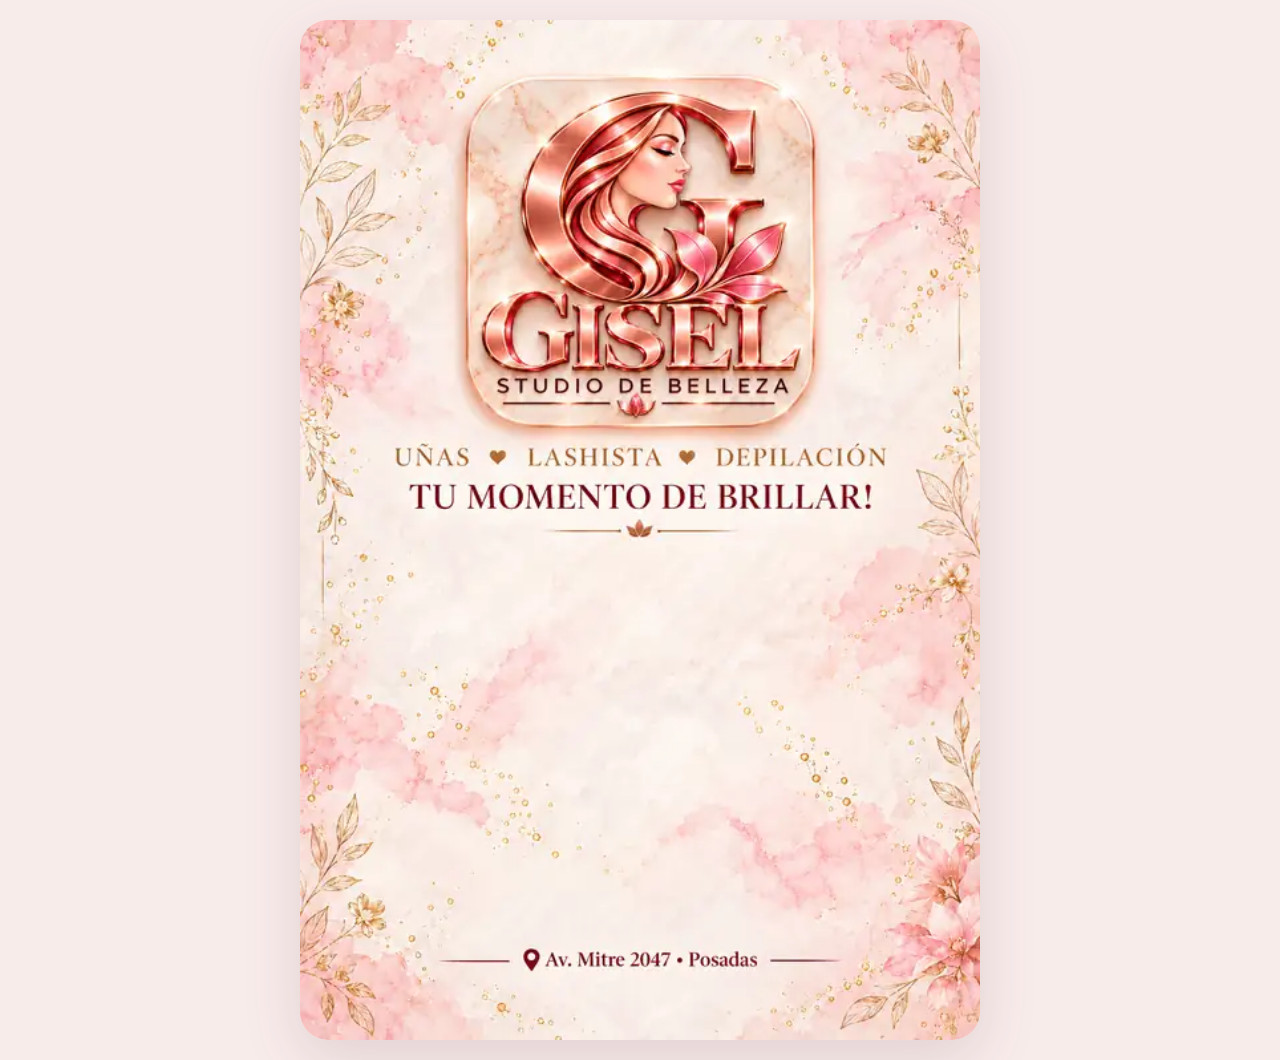
<file: index.html>
<!doctype html>
<html lang="es">
<head>
  <meta charset="utf-8" />
  <meta name="viewport" content="width=device-width, initial-scale=1" />
  <meta name="theme-color" content="#f8eceb" />
  <meta name="description" content="Gisel Studio de Belleza — uñas, lashista, depilación, catálogo y combos especiales." />
  <title>Gisel Studio de Belleza</title>
  <link id="site-favicon" rel="icon" href="assets/favicon-final.png" />
  <link rel="stylesheet" href="styles.css?v=20261030-exact-layers-v7" />
</head>
<body data-page="home" data-base=".">
  <!-- build: home-exact-layers-v7-20261030 -->
  <main class="poster-shell" aria-label="Gisel Studio de Belleza">
    <img
      id="poster-art"
      class="poster-art"
      src="[data-uri]"
      alt="Gisel Studio de Belleza. Uñas, lashista y depilación. Tu momento de brillar. Combos especiales, catálogo de servicios, WhatsApp y ubicación en Av. Mitre 2047, Posadas."
    />

    <nav id="socials" class="poster-socials" aria-label="Redes sociales y ubicación"></nav>
    <section id="home-actions" class="poster-actions" aria-label="Enlaces principales"></section>
    <a id="bottom-map-hotspot" class="poster-hotspot poster-map-bottom" href="#" target="_blank" rel="noopener" aria-label="Ver ubicación en el mapa">
      <span class="sr-only">Av. Mitre 2047, Posadas</span>
    </a>
  </main>

  <script src="assets/site.js?v=20261030-exact-layers-v7"></script>
</body>
</html>
</file>
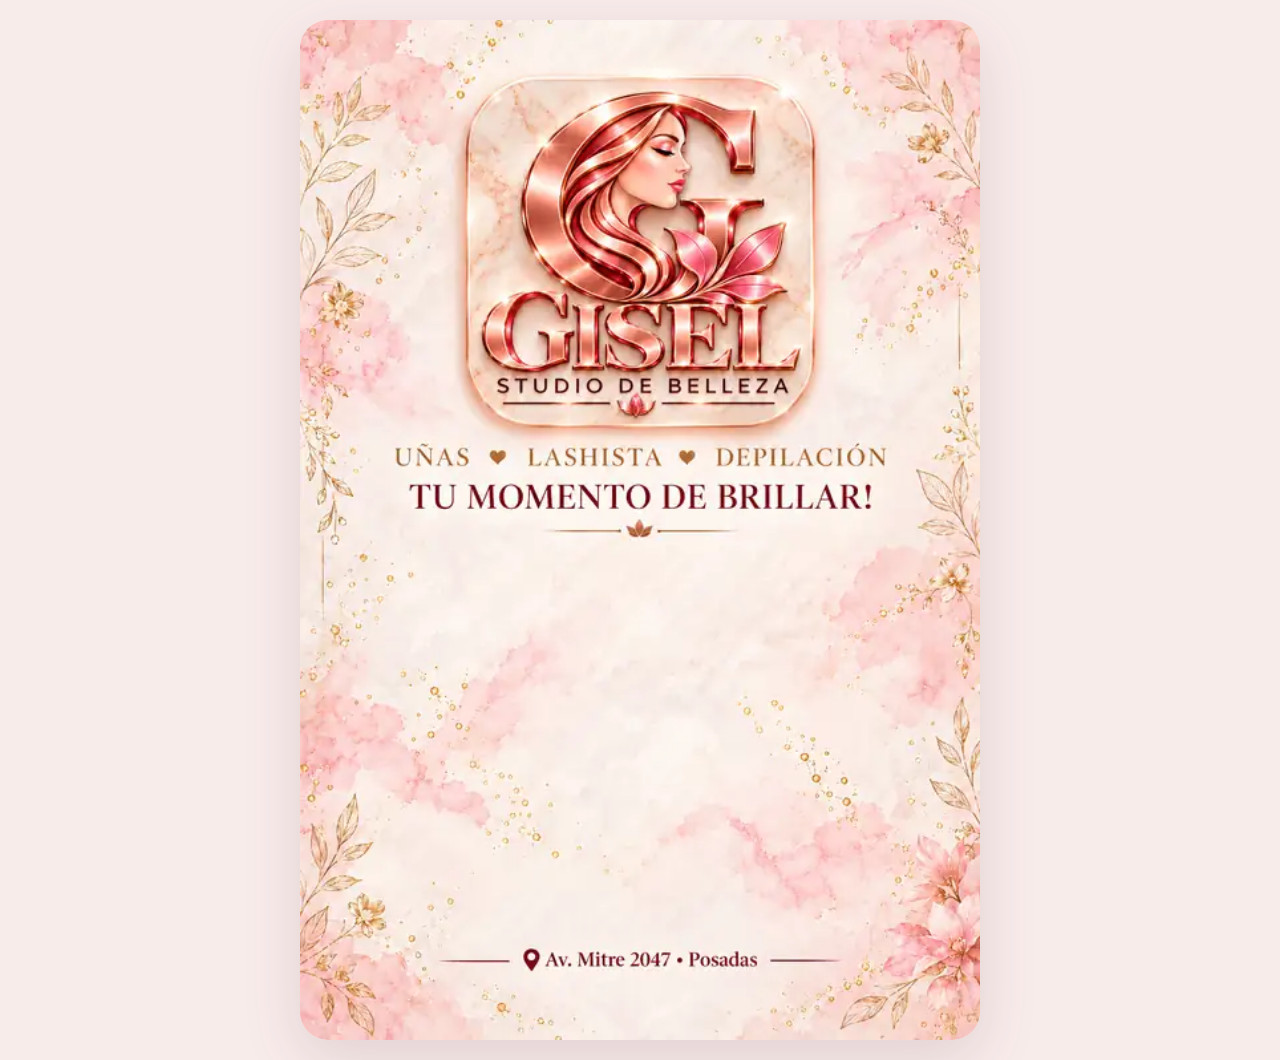
<file: landings/index.html>
<!doctype html><html lang="es"><head><meta charset="utf-8"><meta name="viewport" content="width=device-width,initial-scale=1"><meta http-equiv="refresh" content="0;url=../index.html"><title>Gisel Studio de Belleza</title></head><body><script>location.replace('../index.html');</script></body></html>
</file>
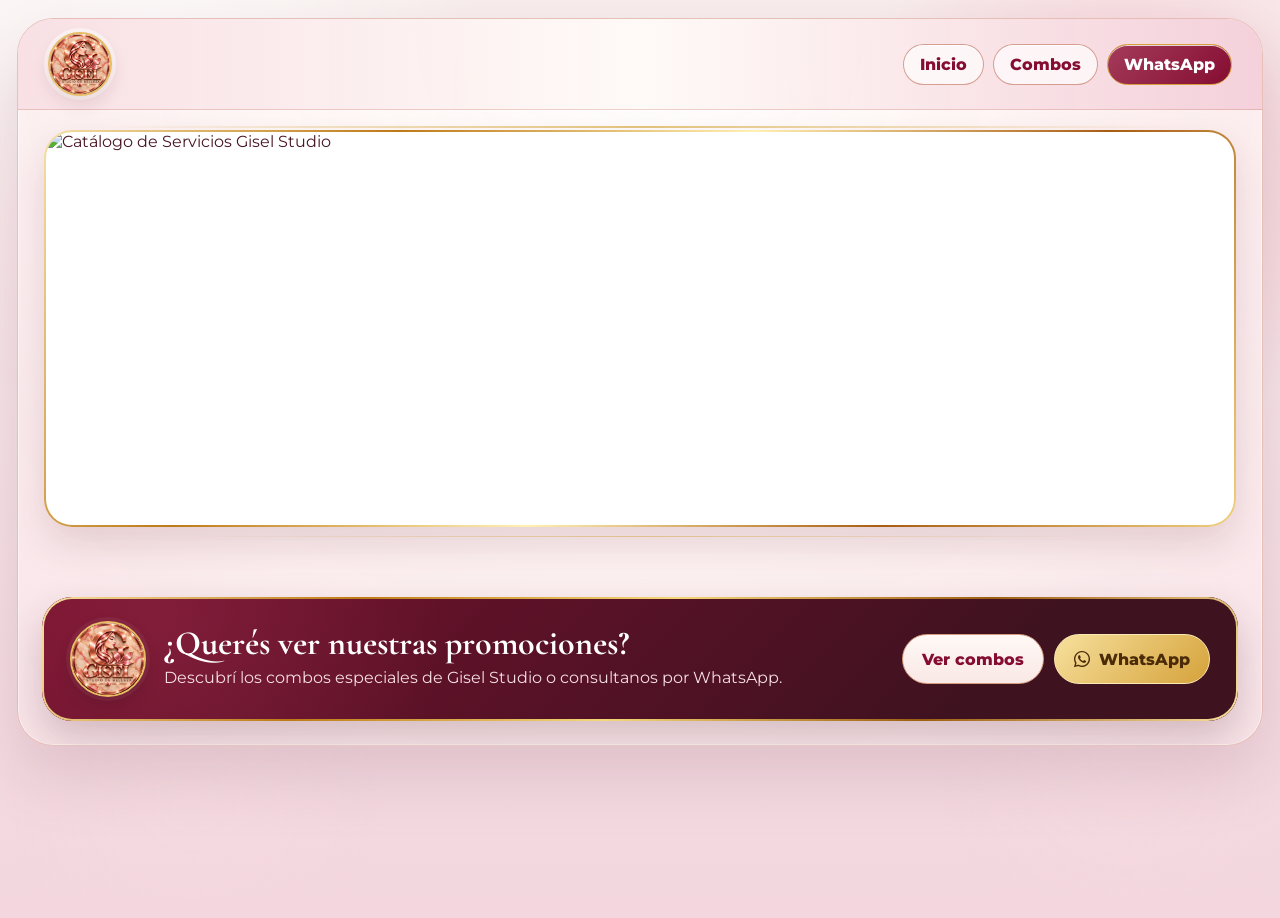
<file: landings/catalogo-servicios.html>
<!doctype html>
<html lang="es">
<head>
  <meta charset="utf-8" />
  <meta name="viewport" content="width=device-width, initial-scale=1" />
  <meta name="theme-color" content="#850D32" />
  <meta name="description" content="Catálogo de servicios de Gisel Studio de Belleza." />
  <title>Catálogo de Servicios | Gisel Studio de Belleza</title>
  <link rel="preconnect" href="https://fonts.googleapis.com">
  <link rel="preconnect" href="https://fonts.gstatic.com" crossorigin>
  <link href="https://fonts.googleapis.com/css2?family=Allura&family=Cormorant+Garamond:wght@600;700&family=Montserrat:wght@400;500;600;700;800&display=swap" rel="stylesheet">
  <link rel="stylesheet" href="https://cdn.jsdelivr.net/npm/bootstrap-icons@1.11.3/font/bootstrap-icons.min.css">
  <link id="site-favicon" rel="icon" href="../assets/favicon-final.png" />
  <link rel="stylesheet" href="styles.css?v=20261125-cover-fix2" />
</head>
<body data-page="catalog" data-base="..">
  <!-- build: cover-fix2-20261125 -->
  <main class="page">
    <header class="topbar">
      <a class="brand-mini" href="../index.html"><img id="top-logo" src="../assets/logo-circular-final.webp" alt="Gisel Studio" /></a>
      <nav class="mini-nav">
        <a href="../index.html">Inicio</a>
        <a href="combos-promos.html">Combos</a>
        <a id="top-whatsapp" class="is-primary" href="#" target="_blank" rel="noopener">WhatsApp</a>
      </nav>
    </header>

    <section class="cover-wrap"><img id="catalog-cover" class="cover-image" alt="Catálogo de Servicios Gisel Studio" /></section>

    <section class="section" id="servicios">
      <div id="services-grid" class="product-grid"></div>
      <div id="services-empty" class="empty-state" hidden>Próximamente vas a encontrar nuestros servicios acá.</div>
    </section>

    <footer class="client-footer">
      <div class="client-footer-main">
        <img id="catalog-footer-logo" src="../assets/logo-circular-final.webp" alt="Gisel Studio de Belleza" />
        <div class="client-footer-copy">
          <h2 id="catalog-footer-title">¿Querés ver nuestras promociones?</h2>
          <p id="catalog-footer-text">Descubrí los combos especiales de Gisel Studio o consultanos por WhatsApp.</p>
        </div>
      </div>
      <div class="client-footer-actions">
        <a class="btn btn-light" href="combos-promos.html">Ver combos</a>
        <a id="catalog-footer-wa" class="btn btn-gold" href="#" target="_blank" rel="noopener"><i class="bi bi-whatsapp"></i> WhatsApp</a>
      </div>
    </footer>
  </main>
  <script src="../assets/site.js?v=20261125-cover-fix2"></script>
</body>
</html>
</file>
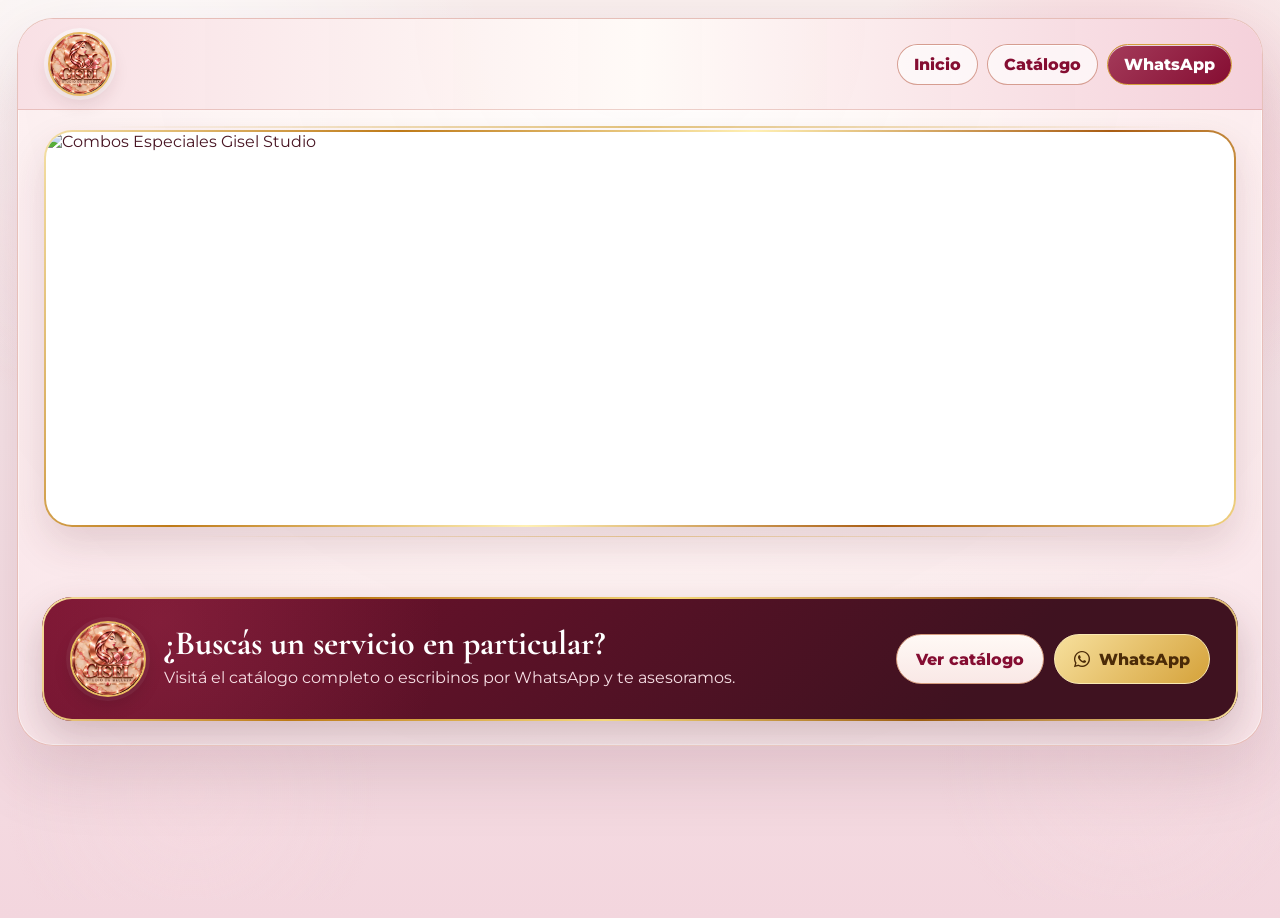
<file: landings/combos-promos.html>
<!doctype html>
<html lang="es">
<head>
  <meta charset="utf-8" />
  <meta name="viewport" content="width=device-width, initial-scale=1" />
  <meta name="theme-color" content="#850D32" />
  <meta name="description" content="Combos especiales de Gisel Studio de Belleza." />
  <title>Combos Especiales | Gisel Studio de Belleza</title>
  <link rel="preconnect" href="https://fonts.googleapis.com">
  <link rel="preconnect" href="https://fonts.gstatic.com" crossorigin>
  <link href="https://fonts.googleapis.com/css2?family=Allura&family=Cormorant+Garamond:wght@600;700&family=Montserrat:wght@400;500;600;700;800&display=swap" rel="stylesheet">
  <link rel="stylesheet" href="https://cdn.jsdelivr.net/npm/bootstrap-icons@1.11.3/font/bootstrap-icons.min.css">
  <link id="site-favicon" rel="icon" href="../assets/favicon-final.png" />
  <link rel="stylesheet" href="styles.css?v=20261125-cover-fix2" />
</head>
<body data-page="combos" data-base="..">
  <!-- build: cover-fix2-20261125 -->
  <main class="page">
    <header class="topbar">
      <a class="brand-mini" href="../index.html"><img id="top-logo" src="../assets/logo-circular-final.webp" alt="Gisel Studio" /></a>
      <nav class="mini-nav">
        <a href="../index.html">Inicio</a>
        <a href="catalogo-servicios.html">Catálogo</a>
        <a id="top-whatsapp" class="is-primary" href="#" target="_blank" rel="noopener">WhatsApp</a>
      </nav>
    </header>

    <section class="cover-wrap"><img id="combos-cover" class="cover-image" alt="Combos Especiales Gisel Studio" /></section>

    <section class="section" id="combos">
      <div id="combos-grid" class="product-grid"></div>
      <div id="combos-empty" class="empty-state" hidden>Muy pronto vas a encontrar nuestros combos especiales acá.</div>
    </section>

    <footer class="client-footer">
      <div class="client-footer-main">
        <img id="combos-footer-logo" src="../assets/logo-circular-final.webp" alt="Gisel Studio de Belleza" />
        <div class="client-footer-copy">
          <h2 id="combos-footer-title">¿Buscás un servicio en particular?</h2>
          <p id="combos-footer-text">Visitá el catálogo completo o escribinos por WhatsApp y te asesoramos.</p>
        </div>
      </div>
      <div class="client-footer-actions">
        <a class="btn btn-light" href="catalogo-servicios.html">Ver catálogo</a>
        <a id="combos-footer-wa" class="btn btn-gold" href="#" target="_blank" rel="noopener"><i class="bi bi-whatsapp"></i> WhatsApp</a>
      </div>
    </footer>
  </main>
  <script src="../assets/site.js?v=20261125-cover-fix2"></script>
</body>
</html>
</file>
<file: styles.css>
*{box-sizing:border-box}
html,body{margin:0;min-height:100%}
html{background:#f8eceb}
body{
  min-height:100vh;
  display:flex;
  justify-content:center;
  align-items:flex-start;
  background:#f8eceb;
  overflow-x:hidden;
}
.poster-shell{
  position:relative;
  width:min(100%,680px);
  aspect-ratio:2/3;
  margin:0 auto;
  background:#fff7f3;
  overflow:hidden;
  isolation:isolate;
}
.poster-art{
  position:absolute;
  inset:0;
  z-index:1;
  display:block;
  width:100%;
  height:100%;
  object-fit:cover;
  opacity:0;
  transition:opacity .18s ease;
  user-select:none;
  -webkit-user-select:none;
  -webkit-user-drag:none;
}
.poster-art.is-loaded{opacity:1}

.poster-socials,
.poster-actions{
  position:absolute;
  inset:0;
  z-index:4;
  pointer-events:none;
}

.poster-socials .social,
.poster-actions .action-card{
  position:absolute;
  pointer-events:auto;
  display:block;
  margin:0;
  padding:0;
  border:0;
  background:transparent;
  text-decoration:none;
  line-height:0;
  transition:transform .22s ease,filter .22s ease;
  transform-origin:center;
}
.poster-socials .social{
  top:51.55%;
  width:7.8%;
  aspect-ratio:1;
  border-radius:50%;
}
.poster-socials .social--instagram{left:29.15%}
.poster-socials .social--facebook{left:40.45%}
.poster-socials .social--tiktok{left:51.75%}
.poster-socials .social--maps{left:63.05%}

.poster-socials .social img,
.poster-actions .action-card img{
  display:block;
  width:100%;
  height:100%;
  object-fit:contain;
  pointer-events:none;
  user-select:none;
  -webkit-user-drag:none;
}
.poster-socials .social.is-disabled{cursor:default}

.poster-actions .action-card{
  left:15.35%;
  width:69.35%;
  border-radius:999px;
}
.poster-actions .action-card--combos{top:58.05%}
.poster-actions .action-card--catalogo{top:68.35%}
.poster-actions .action-card--whatsapp{top:78.60%}

@media(hover:hover){
  .poster-socials .social:hover{
    transform:translateY(-5%) scale(1.08);
    filter:brightness(1.07) saturate(1.05) drop-shadow(0 7px 9px rgba(102,32,45,.22));
  }
  .poster-actions .action-card:hover{
    transform:translateY(-2.5%) scale(1.016);
    filter:brightness(1.035) saturate(1.025) drop-shadow(0 9px 12px rgba(101,34,46,.18));
  }
}

.poster-hotspot{
  position:absolute;
  z-index:5;
  display:block;
  left:27%;
  top:89.3%;
  width:46%;
  height:5.2%;
  border-radius:999px;
  text-decoration:none;
}
.poster-hotspot:focus-visible,
.poster-socials .social:focus-visible,
.poster-actions .action-card:focus-visible{
  outline:3px solid #850d32;
  outline-offset:3px;
}
.sr-only{
  position:absolute!important;
  width:1px!important;height:1px!important;padding:0!important;margin:-1px!important;
  overflow:hidden!important;clip:rect(0,0,0,0)!important;white-space:nowrap!important;border:0!important;
}
@media(min-width:681px){
  body{padding:20px 0}
  .poster-shell{
    border-radius:28px;
    box-shadow:0 18px 60px rgba(96,45,56,.14);
  }
}
@media(max-width:460px){
  .poster-socials .social{width:7.5%}
  .poster-socials .social--instagram{left:29.65%}
  .poster-socials .social--facebook{left:40.65%}
  .poster-socials .social--tiktok{left:51.65%}
  .poster-socials .social--maps{left:62.65%}
}
</file>
<file: landings/styles.css>
:root{
  --rose:#c77b69;
  --blush:#f4c4cf;
  --pearl:#fff8f6;
  --cream:#fffaf7;
  --burgundy:#850d32;
  --fuchsia:#c51c56;
  --gold:#d3a03c;
  --gold-soft:#f0dc9a;
  --copper:#e5a476;
  --wine:#481523;
  --shadow:0 26px 68px rgba(89,26,44,.15);
}
*{box-sizing:border-box}
html{scroll-behavior:smooth}
body{
  margin:0;
  min-height:100vh;
  font-family:"Montserrat",Arial,sans-serif;
  color:var(--wine);
  background:
    radial-gradient(circle at 12% 8%,rgba(255,255,255,.85),transparent 24%),
    radial-gradient(circle at 88% 15%,rgba(246,196,207,.68),transparent 20%),
    linear-gradient(180deg,#f9efee 0%,#f7e4e8 48%,#f3d6de 100%);
}
body::before{
  content:"";
  position:fixed;
  inset:0;
  z-index:-1;
  background:
    radial-gradient(circle at 8% 25%,rgba(245,201,212,.36),transparent 14%),
    radial-gradient(circle at 92% 25%,rgba(245,201,212,.35),transparent 14%),
    radial-gradient(circle at 15% 88%,rgba(248,220,226,.36),transparent 14%),
    radial-gradient(circle at 88% 84%,rgba(248,220,226,.36),transparent 14%);
}
.page{
  width:min(1260px,calc(100vw - 34px));
  margin:18px auto;
  border-radius:36px;
  overflow:hidden;
  border:1px solid rgba(199,123,105,.40);
  background:
    radial-gradient(circle at 50% 0%,rgba(255,255,255,.95),rgba(255,249,247,.92) 30%,rgba(249,229,233,.90) 100%);
  box-shadow:var(--shadow),inset 0 0 0 1px rgba(255,255,255,.55);
}
.topbar{
  display:flex;
  align-items:center;
  justify-content:space-between;
  gap:20px;
  padding:13px 30px;
  background:linear-gradient(90deg,rgba(248,223,228,.96),rgba(255,250,247,.98),rgba(244,207,217,.96));
  border-bottom:1px solid rgba(199,123,105,.32);
}
.brand-mini img{
  width:64px;
  height:64px;
  display:block;
  object-fit:cover;
  border-radius:50%;
  border:2px solid #e8bd67;
  box-shadow:0 8px 18px rgba(72,21,35,.12),0 0 0 4px rgba(255,255,255,.55);
}
.mini-nav{
  display:flex;
  align-items:center;
  gap:9px;
  flex-wrap:wrap;
}
.mini-nav a{
  text-decoration:none;
  font-weight:800;
  color:var(--burgundy);
  padding:10px 16px;
  border-radius:999px;
  border:1px solid rgba(199,123,105,.72);
  background:rgba(255,255,255,.68);
  box-shadow:inset 0 1px 0 rgba(255,255,255,.8);
}
.mini-nav a:hover{background:#fff}
.mini-nav a.is-primary{
  color:#fff;
  background:linear-gradient(135deg,#a43b5a,var(--burgundy));
  border-color:var(--gold);
}
.cover-wrap{
  padding:20px 26px 0;
  position:relative;
}
.cover-wrap::before{
  content:"";
  position:absolute;
  left:7%;
  right:7%;
  top:16px;
  height:2px;
  background:linear-gradient(90deg,transparent,#d9ae52,transparent);
  opacity:.75;
}
.cover-image{
  width:100%;
  aspect-ratio:3 / 1;
  object-fit:cover;
  display:block;
  border-radius:28px;
  border:2px solid transparent;
  background:
    linear-gradient(#fff,#fff) padding-box,
    linear-gradient(120deg,#f4e0a6,#be7a18,#fff0b4,#a95d13,#efd07f) border-box;
  box-shadow:0 18px 38px rgba(92,29,47,.15);
}
.section{
  padding:24px 34px 46px;
  position:relative;
}
.section::before{
  content:"";
  position:absolute;
  top:9px;
  left:50%;
  width:72%;
  height:1px;
  transform:translateX(-50%);
  background:linear-gradient(90deg,transparent,rgba(211,160,60,.5),transparent);
}
.section-head.centered{
  text-align:center;
  max-width:760px;
  margin:0 auto 30px;
}
.section-script{
  display:block;
  margin-bottom:5px;
  font-family:"Allura",cursive;
  font-size:clamp(34px,3.8vw,48px);
  color:#9a7438;
  line-height:1;
}
.section-head h1{
  margin:0;
  font-family:"Cormorant Garamond",Georgia,serif;
  color:var(--burgundy);
  font-size:clamp(44px,5vw,66px);
  line-height:.92;
  text-transform:uppercase;
  letter-spacing:.03em;
}
.section-head p{
  margin:12px 0 0;
  line-height:1.7;
  color:#70404d;
  font-size:16px;
}
.product-grid{
  display:grid;
  grid-template-columns:repeat(3,minmax(0,1fr));
  gap:22px;
}
.product-card{
  position:relative;
  overflow:hidden;
  border-radius:28px;
  border:2px solid transparent;
  background:
    linear-gradient(160deg,rgba(255,255,255,.96),rgba(249,229,233,.96)) padding-box,
    linear-gradient(130deg,#f4e1ad,#c27e1e,#ffeeb0,#b56c19,#edc86f) border-box;
  box-shadow:0 14px 34px rgba(82,29,44,.11);
  transition:transform .22s ease,box-shadow .22s ease;
}
.product-card:hover{
  transform:translateY(-4px);
  box-shadow:0 20px 42px rgba(82,29,44,.16);
}
.product-image-wrap{
  aspect-ratio:4/3;
  overflow:hidden;
  background:#efd2d7;
}
.product-image{
  width:100%;
  height:100%;
  object-fit:cover;
  display:block;
  transition:transform .32s ease;
}
.product-card:hover .product-image{transform:scale(1.035)}
.product-badge{
  position:absolute;
  top:15px;
  left:15px;
  z-index:2;
  padding:8px 13px;
  border-radius:999px;
  color:#fff;
  font-size:12px;
  font-weight:800;
  letter-spacing:.04em;
  background:var(--badge);
  border:1px solid rgba(255,255,255,.55);
  box-shadow:0 8px 18px rgba(72,21,35,.20);
}
.product-copy{padding:22px}
.product-copy h2{
  margin:0;
  font-family:"Cormorant Garamond",Georgia,serif;
  font-size:36px;
  line-height:.95;
  color:var(--burgundy);
}
.product-copy p{
  min-height:62px;
  margin:13px 0 17px;
  line-height:1.65;
  color:#6a3443;
}
.product-price{
  display:inline-block;
  margin-top:10px;
  padding:8px 13px;
  border-radius:999px;
  background:linear-gradient(135deg,#fff8dd,#efd086);
  border:1px solid #c9942c;
  font-weight:800;
  color:#744607;
  box-shadow:inset 0 1px 0 rgba(255,255,255,.7);
}
.btn{
  display:inline-flex;
  align-items:center;
  justify-content:center;
  gap:9px;
  min-height:50px;
  padding:0 19px;
  border-radius:999px;
  text-decoration:none;
  font-weight:800;
  transition:transform .18s ease,filter .18s ease;
}
.btn:hover{transform:translateY(-2px);filter:brightness(1.02)}
.btn-primary{
  color:#fff;
  background:linear-gradient(135deg,#a63b5b,var(--burgundy));
  border:1px solid var(--gold);
  box-shadow:0 11px 22px rgba(133,13,50,.18);
}
.btn-light{
  color:var(--burgundy);
  background:linear-gradient(180deg,#fff9f5,#f9e8e6);
  border:1px solid #d49b7d;
}
.btn-gold{
  color:#4b2b08;
  background:linear-gradient(135deg,#f7e09d,#d5a23a);
  border:1px solid #f9e9b2;
}
.empty-state{
  padding:34px;
  text-align:center;
  border:1px dashed var(--rose);
  border-radius:24px;
  color:#7b4453;
  background:#fff8f5;
}
.client-footer{
  margin:0 24px 24px;
  padding:22px 26px;
  display:flex;
  align-items:center;
  justify-content:space-between;
  gap:24px;
  border-radius:30px;
  color:#fff;
  background:
    radial-gradient(circle at 10% 20%,rgba(197,73,105,.22),transparent 26%),
    linear-gradient(135deg,#76112e,#3f1220 78%);
  border:2px solid transparent;
  background-origin:border-box;
  background-clip:padding-box,border-box;
  box-shadow:0 18px 40px rgba(72,21,35,.22);
  position:relative;
}
.client-footer::before{
  content:"";
  position:absolute;
  inset:-2px;
  border-radius:30px;
  padding:2px;
  background:linear-gradient(120deg,#f7e0a0,#bd7a17,#f4d778,#9d5e12,#f7df9b);
  -webkit-mask:linear-gradient(#000 0 0) content-box,linear-gradient(#000 0 0);
  -webkit-mask-composite:xor;
  mask-composite:exclude;
  pointer-events:none;
}
.client-footer-main{
  display:flex;
  align-items:center;
  gap:18px;
  min-width:0;
  flex:1;
}
.client-footer-main img{
  width:76px;
  height:76px;
  flex:0 0 76px;
  object-fit:cover;
  border-radius:50%;
  border:2px solid #e9be62;
  box-shadow:0 0 0 4px rgba(255,255,255,.05),0 8px 18px rgba(0,0,0,.12);
}
.client-footer h2{
  margin:0 0 6px;
  font-family:"Cormorant Garamond",Georgia,serif;
  font-size:34px;
  line-height:.95;
}
.client-footer p{
  margin:0;
  color:#f7dfe5;
  line-height:1.55;
}
.client-footer-actions{
  display:flex;
  gap:10px;
  flex-wrap:wrap;
  justify-content:flex-end;
}
@media(max-width:980px){
  .product-grid{grid-template-columns:repeat(2,minmax(0,1fr))}
  .client-footer{flex-direction:column;align-items:stretch}
  .client-footer-main{justify-content:center}
  .client-footer-actions{justify-content:center}
}
@media(max-width:680px){
  .page{width:100%;margin:0;border-radius:0;border:0}
  .topbar{padding:11px 14px}
  .brand-mini img{width:52px;height:52px}
  .mini-nav{gap:5px}
  .mini-nav a{font-size:12px;padding:8px 10px}
  .cover-wrap{padding:12px 12px 0}
  .cover-image{border-radius:18px}
  .section{padding:20px 14px 34px}
  .section-script{font-size:32px}
  .section-head h1{font-size:clamp(36px,11vw,50px)}
  .product-grid{grid-template-columns:1fr}
  .product-copy p{min-height:0}
  .client-footer{margin:0 12px 14px;padding:20px 16px}
  .client-footer-main{align-items:center;gap:12px}
  .client-footer-main img{width:58px;height:58px;flex-basis:58px}
  .client-footer h2{font-size:27px}
  .client-footer-actions{width:100%;display:grid;grid-template-columns:1fr 1fr}
  .client-footer-actions .btn{width:100%}
}
</file>
